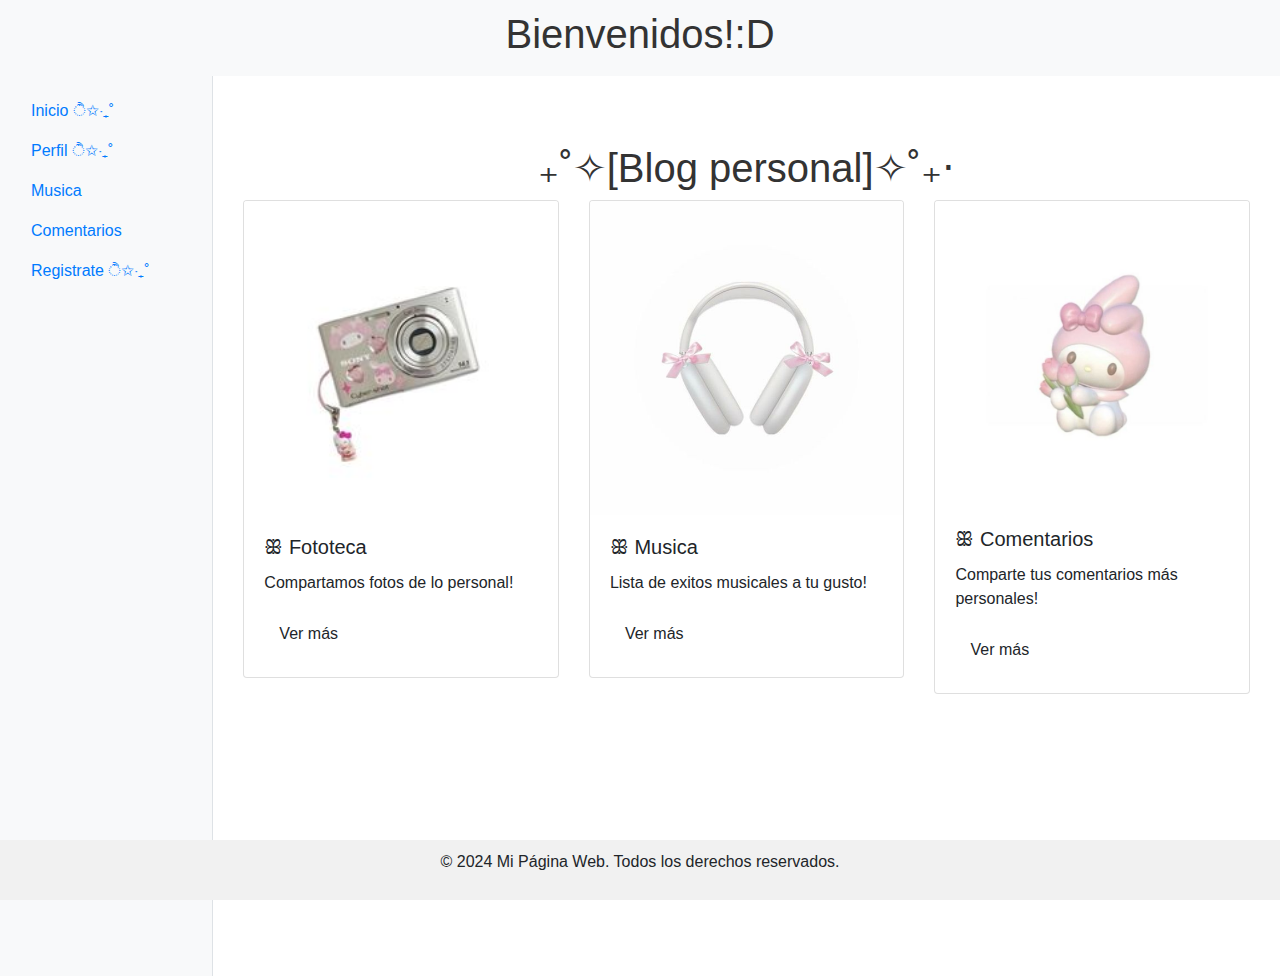
<file: index.html>
<!DOCTYPE html>
<html lang="es">
<head>
    <meta charset="UTF-8">
    <meta name="viewport" content="width=device-width, initial-scale=1.0">

    <link rel="stylesheet" type="text/css" href="css/style.css">
    <title>Página HTML Sencilla</title>

    <!-- Bootstrap CSS -->
    <link href="https://stackpath.bootstrapcdn.com/bootstrap/4.5.2/css/bootstrap.min.css" rel="stylesheet">

</head>

<body>
    <!-- Contenido de header.html -->
    <header>
        <h1>Bienvenidos!:D</h1>
    </header>

    <div class="container-fluid">
        <div class="row">
            <nav class="col-md-2 d-none d-md-block sidebar">
                <div class="sidebar-sticky">
                    <ul class="nav flex-column">
                        <li class="nav-item">
                            <a class="nav-link active" href="#">Inicio ੈ✩‧₊˚</a>
                        </li>
                        <li class="nav-item">
                            <a class="nav-link" href="pages/perfil.html">Perfil  ੈ✩‧₊˚</a>
                        </li>
                        <li class="nav-item">
                            <a class="nav-link" href="pages/musica.html">Musica</a>
                        </li>
                         <li class="nav-item">
                    <a class="nav-link active" href="pages/comentarios.html">Comentarios</a>
                </li>
                        <li class="nav-item">
                            <a class="nav-link" href="pages/registro.html">Registrate ੈ✩‧₊˚</a>
                        </li>
                    </ul>
                </div>
            </nav>

            <main role="main" class="col-md-9 ml-sm-auto col-lg-10 content">
                <div class="container mt-5">
                    <h1 class="text-center">₊˚✧[Blog personal]✧˚₊‧</h1>
                    <div class="row">
                        <div class="col-md-4">
                            <div class="card">
                                <img src="img/archivos.jpg" class="card-img-top" alt="Imagen 1">
                                <div class="card-body">
                                    <h5 class="card-title">ꕥ Fototeca </h5>
                                    <p class="card-text">Compartamos fotos de lo personal!</p>
                                    <a href="#" class="btn btn-custom">Ver más</a>
                                </div>
                            </div>
                        </div>
                        <div class="col-md-4">
                            <div class="card">
                                <img src="img/musica.jpg" class="card-img-top" alt="Imagen 2">
                                <div class="card-body">
                                    <h5 class="card-title">ꕥ Musica </h5>
                                    <p class="card-text">Lista de exitos musicales a tu gusto!</p>
                                    <a href="pages/musica.html" class="btn btn-custom">Ver más</a>
                                </div>
                            </div>
                        </div>
                        <div class="col-md-4">
                            <div class="card">
                                <img src="img/perfil.jpg" class="card-img-top" alt="Imagen 3">
                                <div class="card-body">
                                    <h5 class="card-title">ꕥ Comentarios </h5>
                                    <p class="card-text">Comparte tus comentarios más personales!</p>
                                    <a href="pages/comentarios.html" class="btn btn-custom">Ver más</a>
                                </div>
                            </div>
                        </div>
                    </div>
                </div>
            </main>
        </div>
    </div>

    <!-- Contenido de footer.html -->
    <footer>
        <p>&copy; 2024 Mi Página Web. Todos los derechos reservados.</p>
    </footer>

    <!-- Bootstrap JS, Popper.js, and jQuery -->
    <script src="https://code.jquery.com/jquery-3.5.1.slim.min.js"></script>
    <script src="https://cdn.jsdelivr.net/npm/@popperjs/core@2.5.4/dist/umd/popper.min.js"></script>
    <script src="https://stackpath.bootstrapcdn.com/bootstrap/4.5.2/js/bootstrap.min.js"></script>
</body>
</html>
</file>
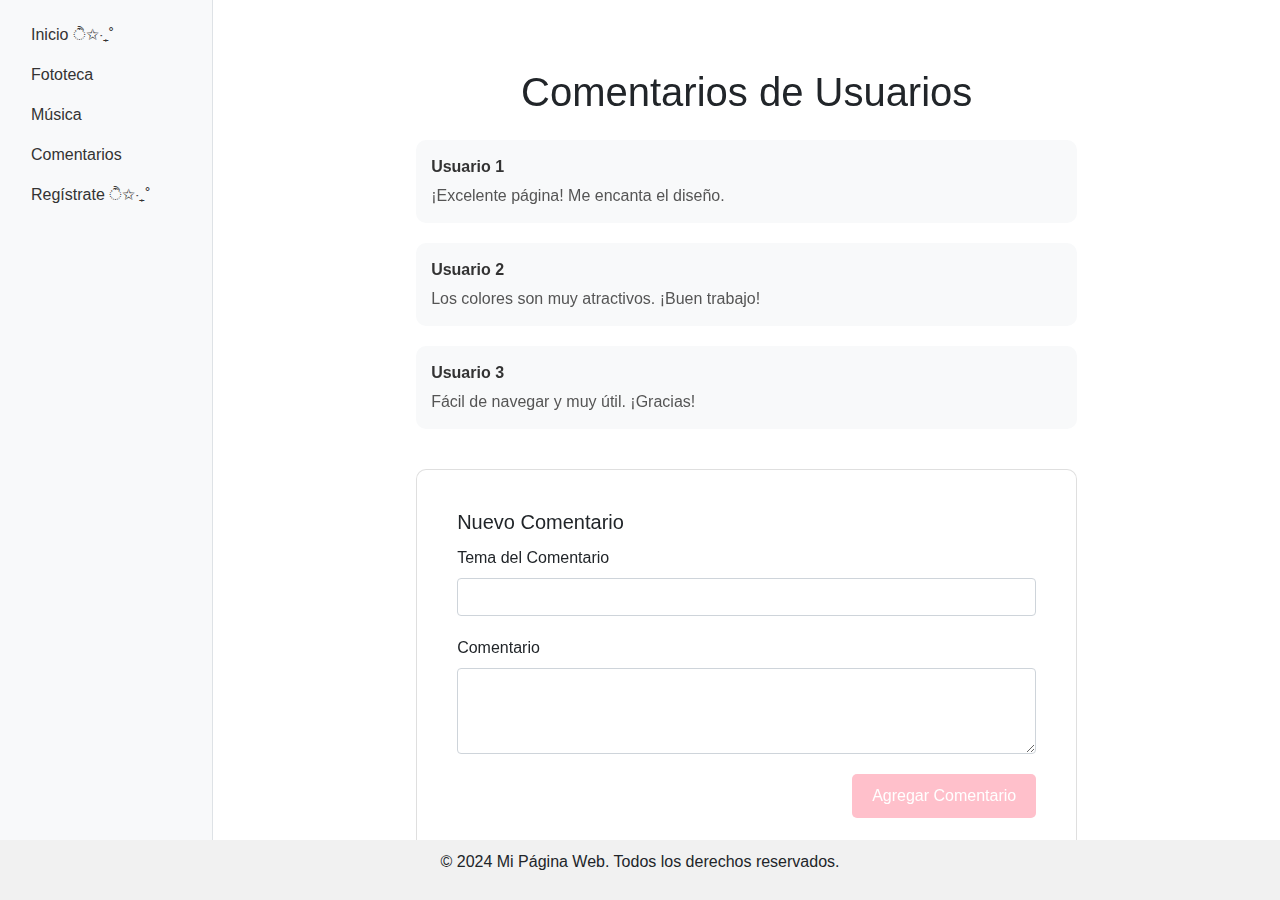
<file: pages/comentarios.html>
<!DOCTYPE html>
<html lang="es">
<head>
    <meta charset="UTF-8">
    <meta name="viewport" content="width=device-width, initial-scale=1.0">
    <title>Comentarios</title>
    <!-- Bootstrap CSS -->
    <link href="https://stackpath.bootstrapcdn.com/bootstrap/4.5.2/css/bootstrap.min.css" rel="stylesheet">
    <style>
        body {
            font-family: Arial, sans-serif;
            margin: 0;
            padding: 0;
        }
            footer {
            background-color: #f1f1f1;
            text-align: center;
            padding: 10px;
            position: fixed;
            left: 0;
            bottom: 0;
            width: 100%;
        }

        .sidebar {
            background-color: #f8f9fa;
            padding: 15px;
            border-right: 1px solid #dee2e6;
            height: 100vh;
            position: fixed;
            left: 0;
            top: 0;
            width: 250px;
        }

        .sidebar-sticky {
            position: sticky;
            top: 0;
        }

        .nav-link {
            color: #333;
        }

        .content {
            margin-left: 250px;
            padding-top: 20px;
        }

        .comment {
            background-color: #f8f9fa;
            border: none;
            border-radius: 10px;
            padding: 15px;
            margin-bottom: 20px;
        }

        .comment-author {
            color: #333;
            font-weight: bold;
            margin-bottom: 5px;
        }

        .comment-text {
            color: #555;
            margin-bottom: 0;
        }

        .comment-form {
            background-color: #fff;
            border-radius: 10px;
            padding: 20px;
            margin-top: 20px;
        }

        .form-group {
            margin-bottom: 20px;
        }

        .btn-submit {
            background-color: #ffc0cb;
            border: none;
            color: #fff;
            padding: 10px 20px;
            border-radius: 5px;
            font-size: 16px;
            cursor: pointer;
            transition: background-color 0.3s ease;
        }

        .btn-submit:hover {
            background-color: #ff69b4;
        }
    </style>
</head>
<body>
    <!-- Sidebar -->
    <nav class="col-md-2 d-none d-md-block sidebar">
        <div class="sidebar-sticky">
            <ul class="nav flex-column">
                <li class="nav-item">
                    <a class="nav-link" href="../index.html">Inicio ੈ✩‧₊˚</a>
                </li>
                <li class="nav-item">
                    <a class="nav-link" href="#">Fototeca</a>
                </li>
                <li class="nav-item">
                    <a class="nav-link" href="musica.html">Música</a>
                </li>
                <li class="nav-item">
                    <a class="nav-link active" href="comentarios.html">Comentarios</a>
                </li>
                <li class="nav-item">
                    <a class="nav-link" href="registro.html">Regístrate ੈ✩‧₊˚</a>
                </li>
            </ul>
        </div>
    </nav>

    <!-- Contenido principal -->
    <main role="main" class="col-md-9 ml-sm-auto col-lg-10 content">
        <div class="container mt-5">
            <h1 class="text-center mb-4">Comentarios de Usuarios</h1>
            <div class="row justify-content-center">
                <div class="col-md-8">
                    <div class="comment">
                        <p class="comment-author">Usuario 1</p>
                        <p class="comment-text">¡Excelente página! Me encanta el diseño.</p>
                    </div>
                    <div class="comment">
                        <p class="comment-author">Usuario 2</p>
                        <p class="comment-text">Los colores son muy atractivos. ¡Buen trabajo!</p>
                    </div>
                    <div class="comment">
                        <p class="comment-author">Usuario 3</p>
                        <p class="comment-text">Fácil de navegar y muy útil. ¡Gracias!</p>
                    </div>
                </div>
            </div>
            <div class="row justify-content-center">
                <div class="col-md-8">
                    <div class="card comment-form">
                        <div class="card-body">
                            <h5 class="card-title">Nuevo Comentario</h5>
                            <div class="form-group">
                                <label for="commentTheme">Tema del Comentario</label>
                                <input type="text" class="form-control" id="commentTheme">
                            </div>
                            <div class="form-group">
                                <label for="commentText">Comentario</label>
                                <textarea class="form-control" id="commentText" rows="3"></textarea>
                            </div>
                            <button type="submit" class="btn btn-submit float-right">Agregar Comentario</button>
                        </div>
                    </div>
                </div>
            </div>
        </div>
    </main>

    <!-- Footer -->
    <footer>
        <p>&copy; 2024 Mi Página Web. Todos los derechos reservados.</p>
    </footer>

    <!-- Bootstrap
</file>
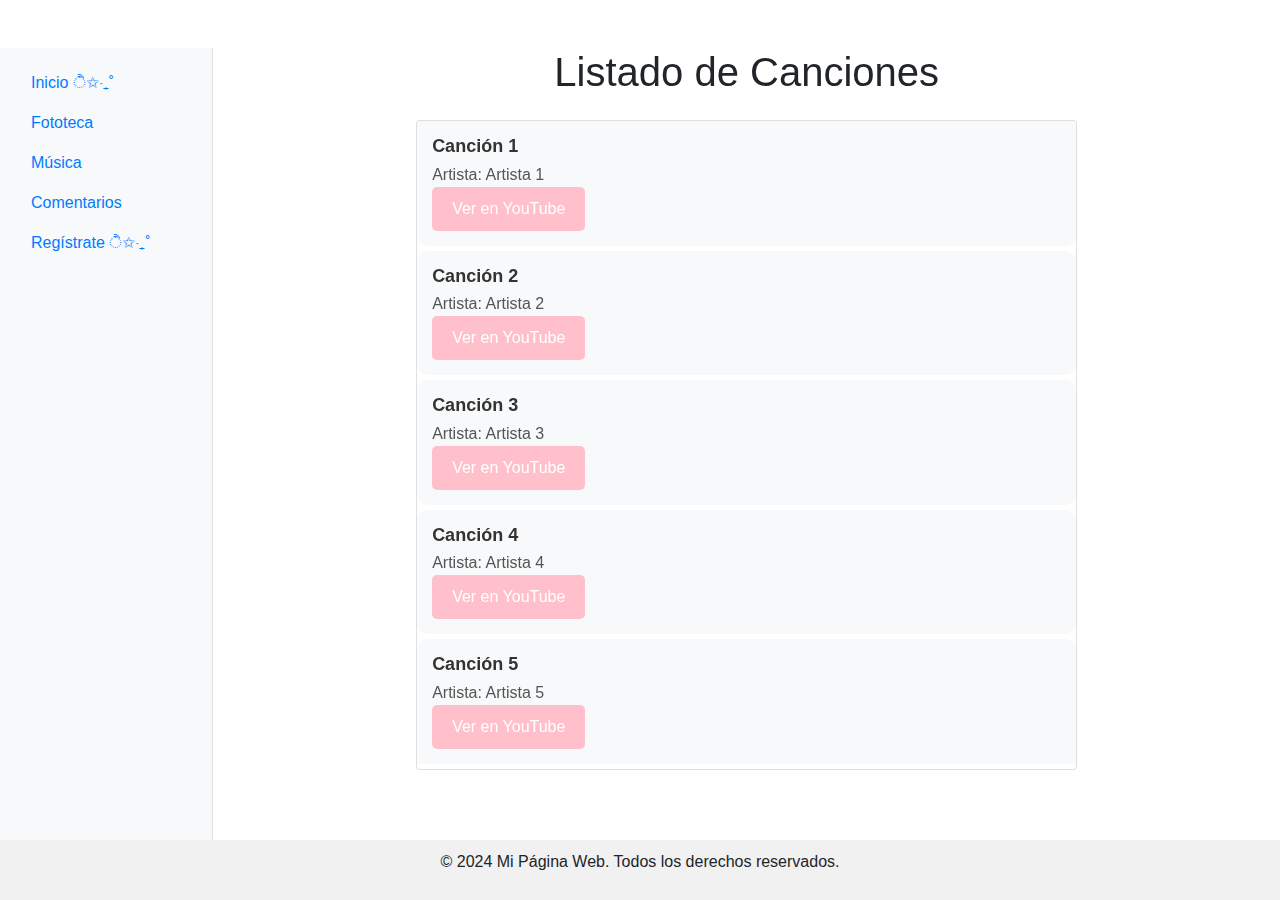
<file: pages/musica.html>
<!DOCTYPE html>
<html lang="es">
<head>
    <meta charset="UTF-8">
    <meta name="viewport" content="width=device-width, initial-scale=1.0">
    <title>Música</title>
    <!-- Bootstrap CSS -->
    <link href="https://stackpath.bootstrapcdn.com/bootstrap/4.5.2/css/bootstrap.min.css" rel="stylesheet">
    <style>
        body {
            font-family: Arial, sans-serif;
            margin: 0;
            padding: 0;
        }
      .btn-custom {
            background-color: #4CAF50; /* Green */
            border: none;
            color: white;
            padding: 10px 24px;
            text-align: center;
            text-decoration: none;
            display: inline-block;
            font-size: 16px;
            margin: 4px 2px;
            transition-duration: 0.4s;
            cursor: pointer;
        }

        .btn-custom:hover {
            background-color: white;
            color: black;
            border: 2px solid #4CAF50;
        }

        /* Estilo para el footer */
        footer {
            background-color: #f1f1f1;
            text-align: center;
            padding: 10px;
            position: fixed;
            left: 0;
            bottom: 0;
            width: 100%;
        }

        /* Estilo para la sidebar */
        .sidebar {
            background-color: #f8f9fa;
            padding: 15px;
            border-right: 1px solid #dee2e6;
            height: 100vh;
            position: fixed;
        }

        .content {
            margin-left: 250px; /* Ancho de la sidebar */
        }

        .list-group-item {
            background-color: #f8f9fa;
            border: none;
            margin-bottom: 5px;
            border-radius: 10px;
            padding: 15px;
        }


        .card-title {
            color: #333;
            font-size: 18px;
            font-weight: bold;
            margin-bottom: 5px;
        }

        .card-text {
            color: #555;
            font-size: 16px;
            margin-bottom: 0;
        }

        .youtube-button {
            background-color: #ffc0cb;
            border: none;
            color: #fff;
            padding: 10px 20px;
            border-radius: 5px;
            font-size: 16px;
            cursor: pointer;
            transition: background-color 0.3s ease;
        }

        .youtube-button:hover {
            background-color: #ff69b4;
        }

    </style>
</head>
<body>
    <!-- Sidebar -->
    <nav class="col-md-2 d-none d-md-block sidebar">
        <div class="sidebar-sticky">
            <ul class="nav flex-column">
                <li class="nav-item">
                    <a class="nav-link" href="../index.html">Inicio ੈ✩‧₊˚</a>
                </li>
                <li class="nav-item">
                    <a class="nav-link" href="#">Fototeca</a>
                </li>
                <li class="nav-item">
                    <a class="nav-link active" href="musica.html">Música</a>
                </li>
                  <li class="nav-item">
                    <a class="nav-link active" href="comentarios.html">Comentarios</a>
                </li>
                <li class="nav-item">
                    <a class="nav-link" href="registro.html">Regístrate ੈ✩‧₊˚</a>
                </li>
            </ul>
        </div>
    </nav>

    <!-- Contenido principal -->
    <main role="main" class="col-md-9 ml-sm-auto col-lg-10 content">
        <div class="container mt-5">
            <h1 class="text-center mb-4">Listado de Canciones</h1>
            <div class="row justify-content-center">
                <div class="col-md-8">
                    <div class="card">
                        <ul class="list-group list-group-flush">
                            <li class="list-group-item">
                                <h5 class="card-title">Canción 1</h5>
                                <p class="card-text">Artista: Artista 1</p>
                                <button class="youtube-button" onclick="window.location.href='https://www.youtube.com/watch?v=QslJYDX3o8s'">Ver en YouTube</button>
                            </li>
                            <li class="list-group-item">
                                <h5 class="card-title">Canción 2</h5>
                                <p class="card-text">Artista: Artista 2</p>
                                <button class="youtube-button" onclick="window.location.href='https://www.youtube.com/watch?v=QslJYDX3o8s'">Ver en YouTube</button>
                            </li>
                            <li class="list-group-item">
                                <h5 class="card-title">Canción 3</h5>
                                <p class="card-text">Artista: Artista 3</p>
                                <button class="youtube-button" onclick="window.location.href='https://www.youtube.com/watch?v=QslJYDX3o8s'">Ver en YouTube</button>
                            </li>
                            <li class="list-group-item">
                                <h5 class="card-title">Canción 4</h5>
                                <p class="card-text">Artista: Artista 4</p>
                                <button class="youtube-button" onclick="window.location.href='https://www.youtube.com/watch?v=QslJYDX3o8s'">Ver en YouTube</button>
                            </li>
                            <li class="list-group-item">
                                <h5 class="card-title">Canción 5</h5>
                                <p class="card-text">Artista: Artista 5</p>
                                <button class="youtube-button" onclick="window.location.href='https://www.youtube.com/watch?v=QslJYDX3o8s'">Ver en YouTube</button>
                            </li>
                        </ul>
                    </div>
                </div>
            </div>
        </div>
    </main>

    <!-- Footer -->
    <footer>
        <p>&copy; 2024 Mi Página Web. Todos los derechos reservados.</p>
    </footer>

    <!-- Bootstrap JS, Popper.js, and jQuery -->
    <script src="https://code.jquery.com/jquery-3.5.1.slim.min.js"></script>
    <script src="https://cdn.jsdelivr.net/npm/@popperjs/core@2.5.4/dist/umd/popper.min.js"></script>
    <script src="https://stackpath.bootstrapcdn.com/bootstrap/4.5.2/js/bootstrap.min.js"></script>
</body>
</html>
</file>
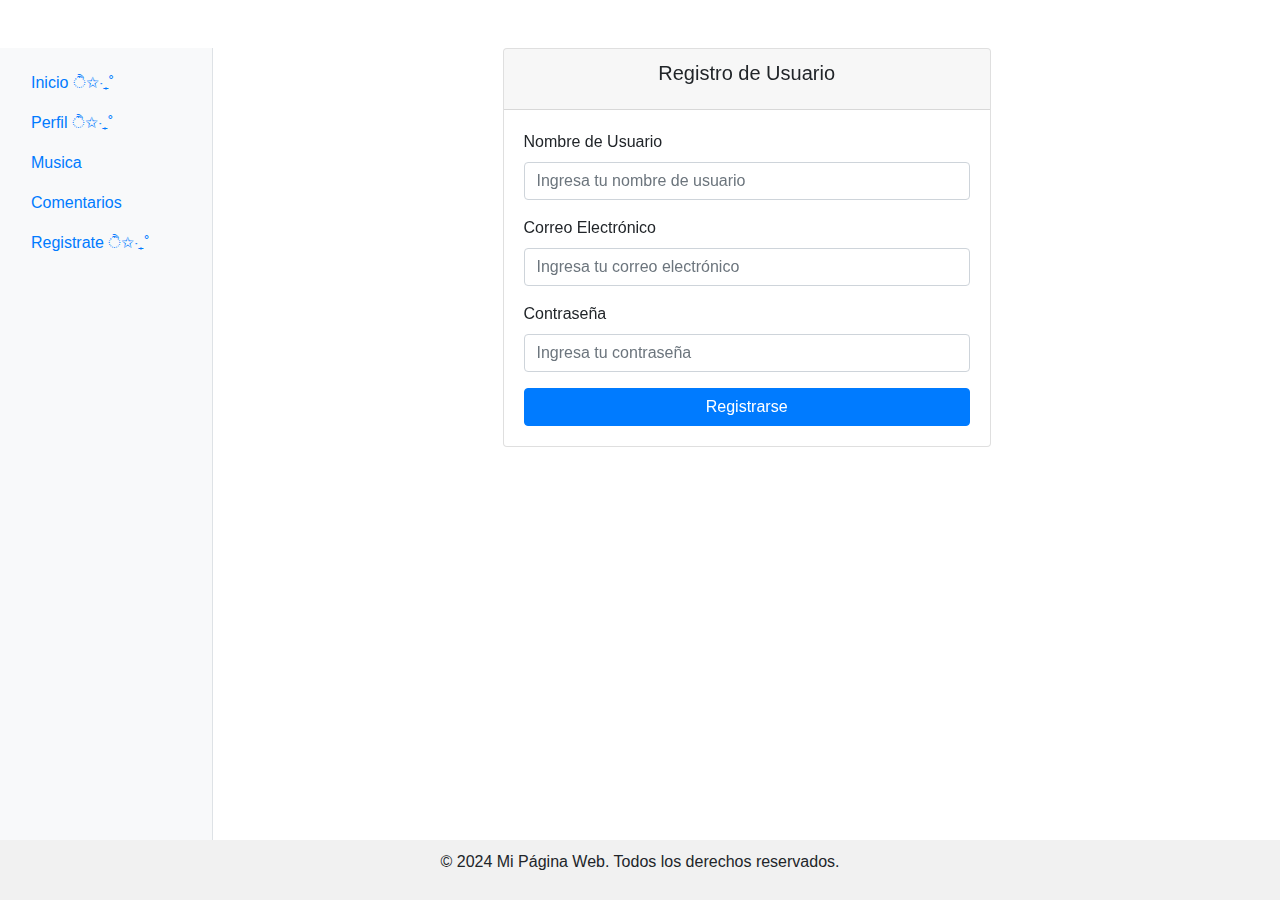
<file: pages/registro.html>
<!DOCTYPE html>
<html lang="es">
<head>
    <meta charset="UTF-8">
    <meta name="viewport" content="width=device-width, initial-scale=1.0">
    <title>Registro de Usuario</title>
    <!-- Bootstrap CSS -->
    <link href="https://stackpath.bootstrapcdn.com/bootstrap/4.5.2/css/bootstrap.min.css" rel="stylesheet">
    <style>
        .btn-custom {
            background-color: #4CAF50; /* Green */
            border: none;
            color: white;
            padding: 10px 24px;
            text-align: center;
            text-decoration: none;
            display: inline-block;
            font-size: 16px;
            margin: 4px 2px;
            transition-duration: 0.4s;
            cursor: pointer;
        }

        .btn-custom:hover {
            background-color: white;
            color: black;
            border: 2px solid #4CAF50;
        }

        /* Estilo para el footer */
        footer {
            background-color: #f1f1f1;
            text-align: center;
            padding: 10px;
            position: fixed;
            left: 0;
            bottom: 0;
            width: 100%;
        }

        /* Estilo para la sidebar */
        .sidebar {
            background-color: #f8f9fa;
            padding: 15px;
            border-right: 1px solid #dee2e6;
            height: 100vh;
            position: fixed;
        }

        .content {
            margin-left: 250px; /* Ancho de la sidebar */
        }
    </style>
</head>
<body>
    <!-- Sidebar -->
      <nav class="col-md-2 d-none d-md-block sidebar">
                <div class="sidebar-sticky">
                    <ul class="nav flex-column">
                        <li class="nav-item">
                            <a class="nav-link active" href="../index.html">Inicio ੈ✩‧₊˚</a>
                        </li>
                        <li class="nav-item">
                            <a class="nav-link" href="#">Perfil  ੈ✩‧₊˚</a>
                        </li>
                        <li class="nav-item">
                            <a class="nav-link" href="musica.html">Musica</a>
                        </li>
                          <li class="nav-item">
                    <a class="nav-link active" href="comentarios.html">Comentarios</a>
                </li>
                        <li class="nav-item">
                            <a class="nav-link" href="registro.html">Registrate ੈ✩‧₊˚</a>
                        </li>
                    </ul>
                </div>
            </nav>

    <!-- Contenido principal -->
    <main role="main" class="col-md-9 ml-sm-auto col-lg-10 content">
        <div class="container mt-5">
            <div class="row justify-content-center">
                <div class="col-md-6">
                    <div class="card">
                        <div class="card-header">
                            <h5 class="card-title text-center">Registro de Usuario</h5>
                        </div>
                        <div class="card-body">
                            <form>
                                <div class="form-group">
                                    <label for="username">Nombre de Usuario</label>
                                    <input type="text" class="form-control" id="username" placeholder="Ingresa tu nombre de usuario" required>
                                </div>
                                <div class="form-group">
                                    <label for="email">Correo Electrónico</label>
                                    <input type="email" class="form-control" id="email" placeholder="Ingresa tu correo electrónico" required>
                                </div>
                                <div class="form-group">
                                    <label for="password">Contraseña</label>
                                    <input type="password" class="form-control" id="password" placeholder="Ingresa tu contraseña" required>
                                </div>
                                <button type="submit" class="btn btn-primary btn-block">Registrarse</button>
                            </form>
                        </div>
                    </div>
                </div>
            </div>
        </div>
    </main>

    <!-- Footer -->
    <footer>
        <p>&copy; 2024 Mi Página Web. Todos los derechos reservados.</p>
    </footer>

    <!-- Bootstrap JS, Popper.js, and jQuery -->
    <script src="https://code.jquery.com/jquery-3.5.1.slim.min.js"></script>
    <script src="https://cdn.jsdelivr.net/npm/@popperjs/core@2.5.4/dist/umd/popper.min.js"></script>
    <script src="https://stackpath.bootstrapcdn.com/bootstrap/4.5.2/js/bootstrap.min.js"></script>
</body>
</html>
</file>
<file: css/style.css>
body {
    font-family: Arial, sans-serif;
    margin: 20px;
}
header, footer {
    background-color: #f8f9fa;
    padding: 10px;
    text-align: center;
}
main {
    margin: 20px 0;
}
h1, h2 {
    color: #333;
}

.btn-custom {
    background-color: #4CAF50; /* Green */
    border: none;
    color: white;
    padding: 10px 24px;
    text-align: center;
    text-decoration: none;
    display: inline-block;
    font-size: 16px;
    margin: 4px 2px;
    transition-duration: 0.4s;
    cursor: pointer;
}

.btn-custom:hover {
    background-color: white;
    color: black;
    border: 2px solid #4CAF50;
}

/* Estilo para el footer */
footer {
    background-color: #f1f1f1;
    text-align: center;
    padding: 10px;
    position: fixed;
    left: 0;
    bottom: 0;
    width: 100%;
}

/* Estilo para la sidebar */
.sidebar {
    background-color: #f8f9fa;
    padding: 15px;
    border-right: 1px solid #dee2e6;
    height: 100vh;
    position: fixed;
}

.content {
    margin-left: 250px; /* Ancho de la sidebar */
}
</file>
